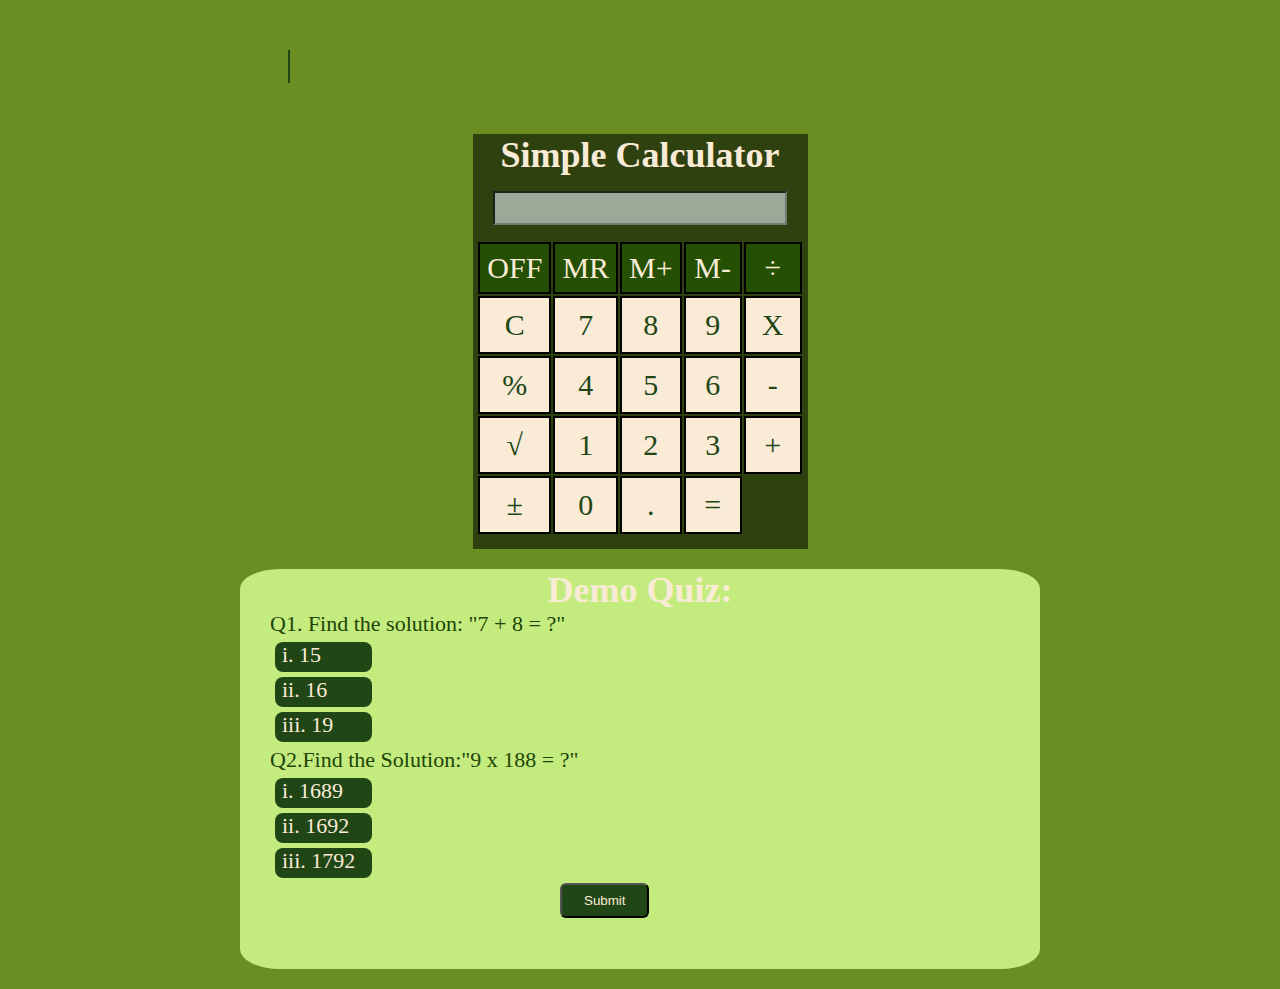
<file: Day_02_(calculator)/index.html>
<!DOCTYPE html>
<html lang="en">
<head>
    <meta charset="UTF-8">
    <meta name="viewport" content="width=device-width, initial-scale=1.0">
    <title>CSS Practice</title>
    <link rel="stylesheet" href="style.css">
</head>
<body>
    <div class="container">
        <!-- <span class="text first-text">Mathematics</span> -->
        <span class="text second-text">Mathematics Mock Exam 01: 2023</span>
    </div>
    <div id="outline">
        <div class="text">
            <h1>Simple Calculator</h1>
        </div>
        <input type="text" class="inputcls">
        <table class="tbl">
            <thead >
                <tr>
                    <td class="tbl-head">OFF</td>
                    <td class="tbl-head">MR</td>
                    <td class="tbl-head">M+</td>
                    <td class="tbl-head">M-</td>
                    <td class="tbl-head">&#247</td>
                </tr>
            </thead>
            <tbody>
                <tr>
                    <td class="tbl-cell">C</td>
                    <td class="tbl-cell">7</td>
                    <td class="tbl-cell">8</td>
                    <td class="tbl-cell">9</td>
                    <td class="tbl-cell">X</td>
                </tr>
                <tr>
                    <td class="tbl-cell">%</td>
                    <td class="tbl-cell">4</td>
                    <td class="tbl-cell">5</td>
                    <td class="tbl-cell">6</td>
                    <td class="tbl-cell">-</td>
                </tr>
                <tr>
                    <td class="tbl-cell">&#x221A</td>
                    <td class="tbl-cell">1</td>
                    <td class="tbl-cell">2</td>
                    <td class="tbl-cell">3</td>
                    <td class="tbl-cell">+</td>
                </tr>
                <tr>
                    <td class="tbl-cell">&#xb1</td>
                    <td class="tbl-cell">0</td>
                    <td class="tbl-cell">.</td>
                    <td class="tbl-cell" id="equal">= </td>
                </tr>
            </tbody>
        </table>
    </div>
    <div class="practice">
        <div class="text">
            <h1>Demo Quiz:</h1>
        </div>
        <div>
         <ul class="class1">
            <li>Q1. Find the solution: "7 + 8 = ?"
             <ul class="class3">
                <li class="class2"> <a href="">i. 15</a></li>
                <li class="class2"> <a href="">ii. 16</a></li>
                <li class="class2"><a href="">iii. 19</a></li>
            </ul>
             </li>
        </ul>
        <ul class="class1">
             <li>Q2.Find the Solution:"9 x 188 = ?"
                <ul class="class3">
                <li class="class2"><a href="">i. 1689</a></li>
                <li class="class2"><a href="">ii. 1692</a></li>
                <li class="class2"><a href="">iii. 1792</a></li>
                </ul>
            </li>
        </ul>
        </div>
        <div class="button">
            <button><a href="#">Submit</a></button>
        </div>
    </div>
</body>
</html>
</file>
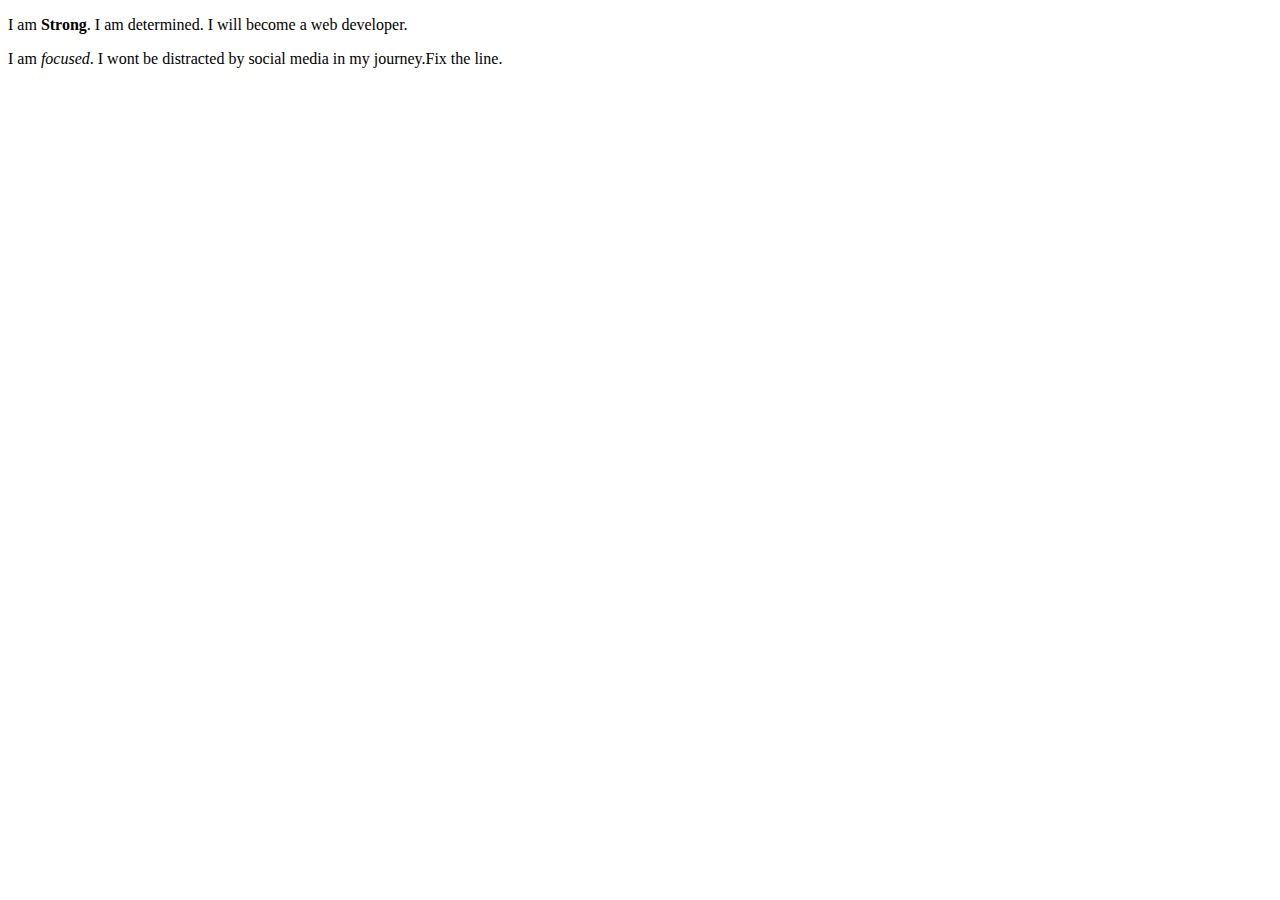
<file: Day_01_part_01.html>
<!DOCTYPE html>
<html lang="en">
<head>
    <meta charset="UTF-8">
    <meta name="viewport" content="width=device-width, initial-scale=1.0">
    <title>Practice_day_01</title>
</head>
<body>
    <!-- Paragraph Tag -->
    <!-- Take home notes:
    <p></p>= write a paragraph.
    <b></b>= make text bold.
    <i></i> = make text italic. -->
    <p>I am <b>Strong</b>. I am determined. I will become a web developer.</p>
    <p>I am <i>focused</i>. I wont be distracted by social media in my journey.Fix the line.</p>
</body>
</html>
</file>
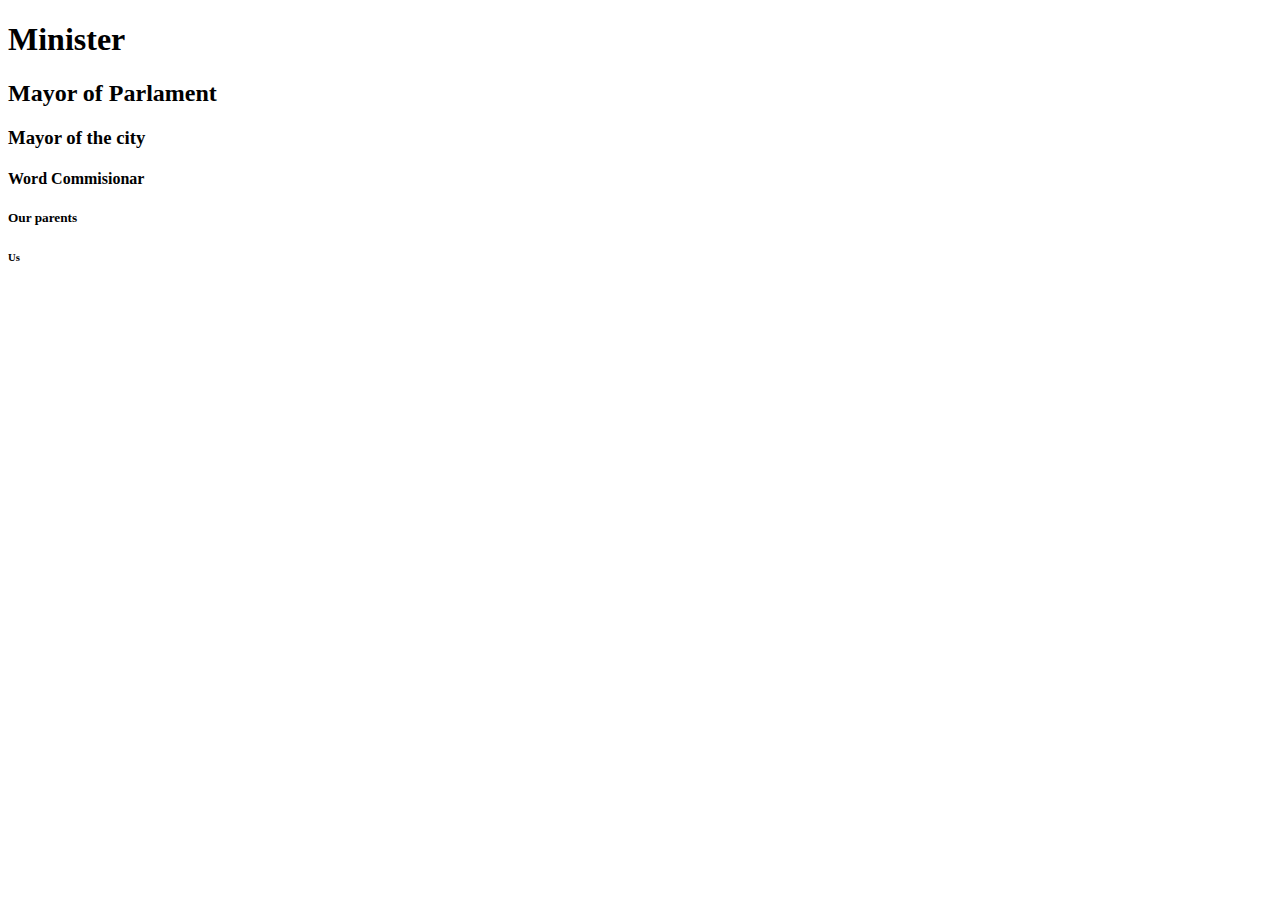
<file: Day_01_part_02.html>
<!DOCTYPE html>
<html lang="en">
<head>
    <meta charset="UTF-8">
    <meta name="viewport" content="width=device-width, initial-scale=1.0">
    <title>Day_01_part_02</title>
</head>
<body>
    <h1>Minister</h1>
    <h2>Mayor of Parlament</h2>
    <h3>Mayor of the city</h3>
    <h4>Word Commisionar</h4>
    <h5>Our parents</h5>
    <h6>Us</h6>
</body>
</html>
</file>
<file: Day_02_(calculator)/style.css>
*{
    margin: 0px;
    padding: 0px;
}
body{
    background-color: olivedrab;
}
.container{
    text-align: center;
    width: 1000px;
    margin:50px 10px;
}
.container .text{
    position: relative;
    /* color: rgb(33, 70, 21);  */
    color:#fff;
    font-size: 30px;
    font-weight:bolder;
}
/* .container .text.first-text{
    color: #fff;
} */

.text.second-text::before{
    content: "";
    position: absolute;
    top:0;
    left: 0;
    height: 100%;
    width:100%;
    background-color: olivedrab;
    border-left:2px solid  rgb(33, 70, 21); 
    animation: _animate_text_ 4s steps(12) infinite;
}

@keyframes _animate_text_ {
    30%,50%{
        left: 100%;

    }        
    100%{
        left : 0%
    }
}
#outline{
    width: 335px;
    height: 415px;
    margin: 20px auto;
    background-color: rgb(48, 65, 16);
    font-size: small;
    text-align: center;
    
}

.text{
    color: antiquewhite;
    font-family: cursive;
    font-size: 18px;
    text-align: center;
}

.inputcls{
    background-color: rgb(155, 170, 150);
    outline: none;
    transition: 1s background-color;
    width: 290px;
    height: 30px;
    margin:15px 0px;
    /* text-align: left; */
}

.inputcls:focus{
    background-color: rgb(11, 44, 2);
    text-align: right;
    color: antiquewhite;
    font-family: cursive;

}
.tbl{
    margin: 0 auto;
    border:hidden;
    /* padding: 15px 0px 20px 17px; */
    /* padding-top: 5px;
    padding-left: 7px; */
}
.tbl-head{
    background-color:rgba(37, 80, 2, 0.952);
    color:antiquewhite;
    transition: 1s background-color,1s color;

}
.tbl-head:hover{
    background-color:antiquewhite;
    color:rgba(37, 80, 2, 0.952);
    border: 2px solid #777;

}
/* table_head_element */

.tbl-cell{
    background-color: antiquewhite;    
    color:rgb(33, 70, 21);
    width: 40px;
    height:40px;
}
.tbl-cell:hover{
    border: 2px solid #777;
}
.tbl-head, .tbl-cell{
    border: 2px solid black;
    font-size: 30px;
    padding: 7px;
}
#equal {    
    background-color: antiquewhite;    
    color:rgb(33, 70, 21);
}
#equal:hover{
    
    background-color:rgb(33, 70, 21);    
    color:antiquewhite;
    border: 2px solid #777;
}
/* .quiz{
    list-style-type: upper-alpha;
} */

.practice{
    width: 800px;
    height: 400px;
    border-radius: 5%;
    margin: 20px auto;
    background-color: rgb(196, 235, 125);
}
.class1{
    list-style-type: none;
    padding-left: 30px;
    color: rgb(32, 68, 8);
    font-family: cursive;
    font-size: 22px;
}
.class2 a{
    width:90px;
    height: 30px;
    border-radius: 8px;
    background-color:rgb(33, 70, 21); 
    color:antiquewhite;
    margin: 5px 5px;
    padding-left: 7px;
    text-decoration: none;
    display: block;
    color:antiquewhite;    
    transition: 1s background-color, 1s color;
}

a:hover{
    background-color:antiquewhite; 
    color:rgb(33, 70, 21); 
}

.class3{
    list-style-type: none;
}

button{
    background: rgb(33, 70, 21); 
    color:antiquewhite;
    padding: 8px 22px;
    border-radius: 6px;
    transition: all 0.2s ease;
    margin-left: 40%;
}
button:active{
transform: scale(0.96);
}
.button a{
    text-decoration: none;
    color:antiquewhite;
    background: rgb(33, 70, 21); 
    color:antiquewhite;
}
</file>
